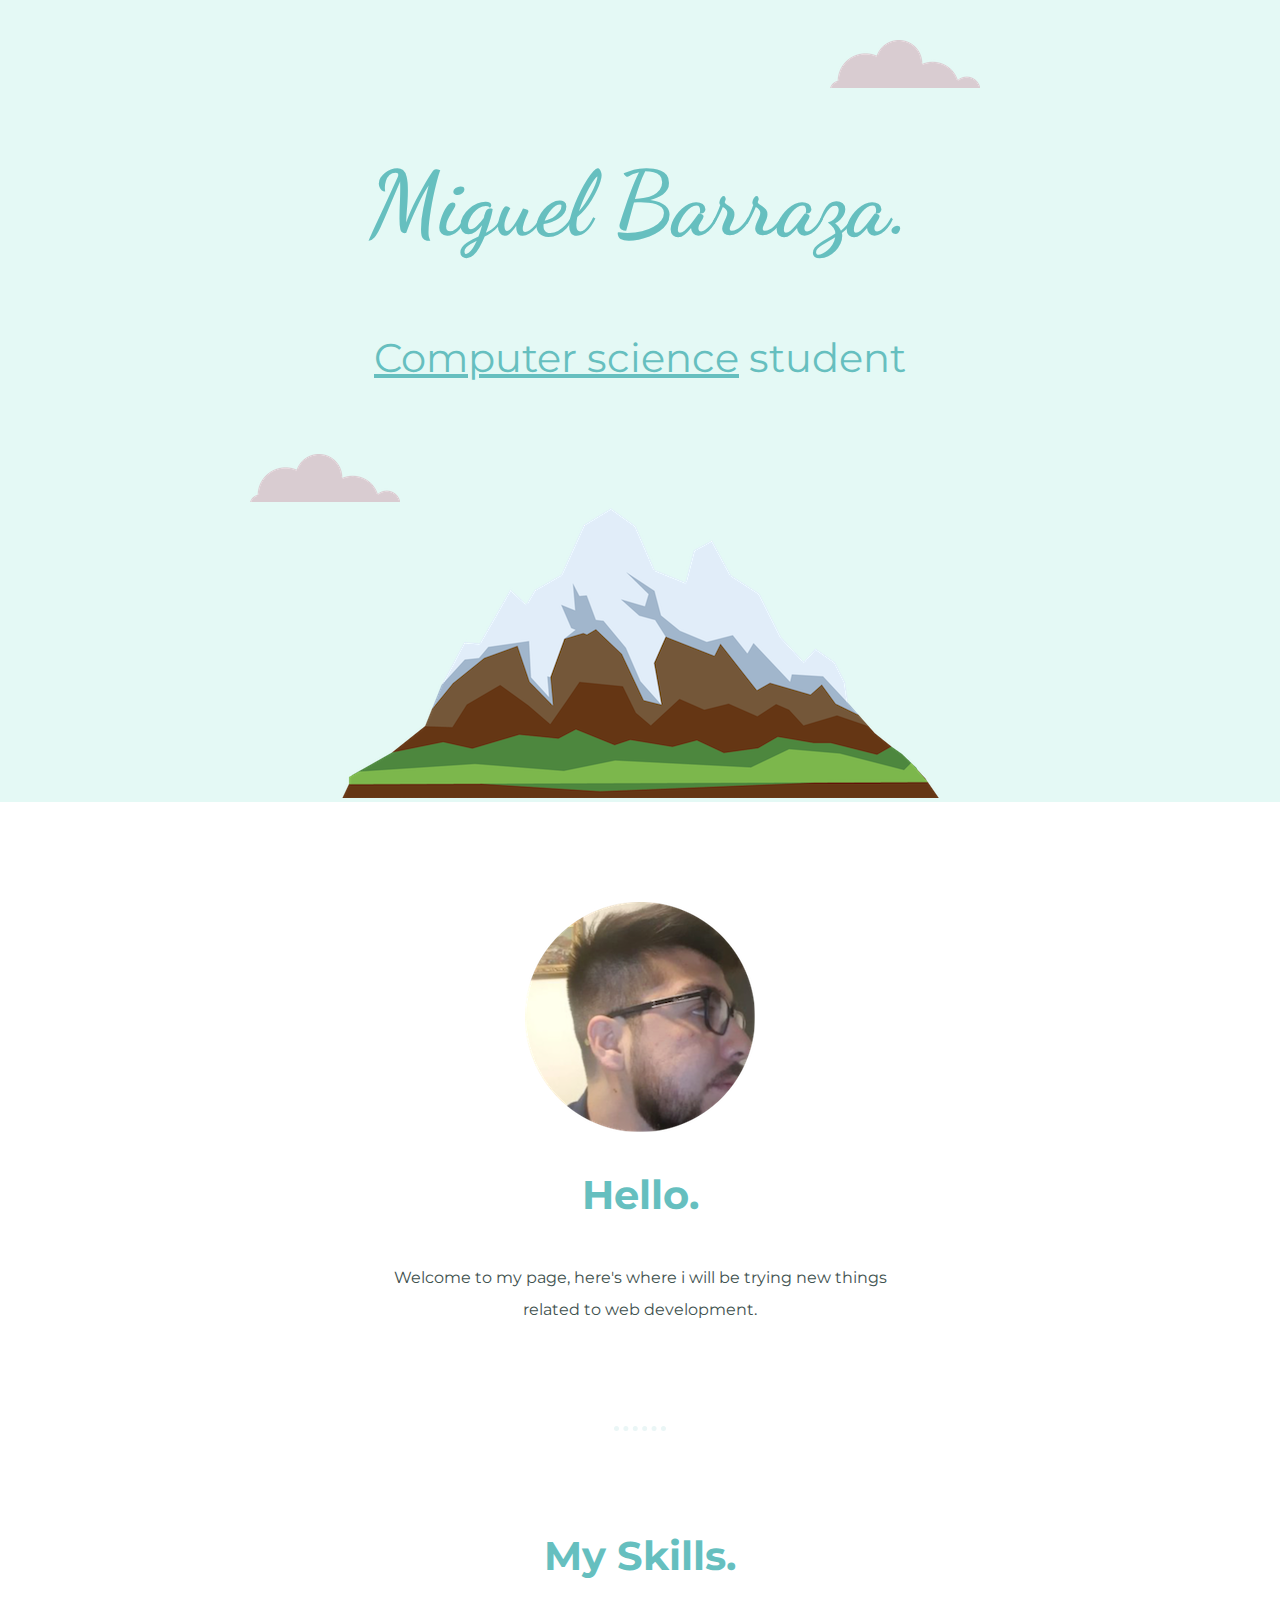
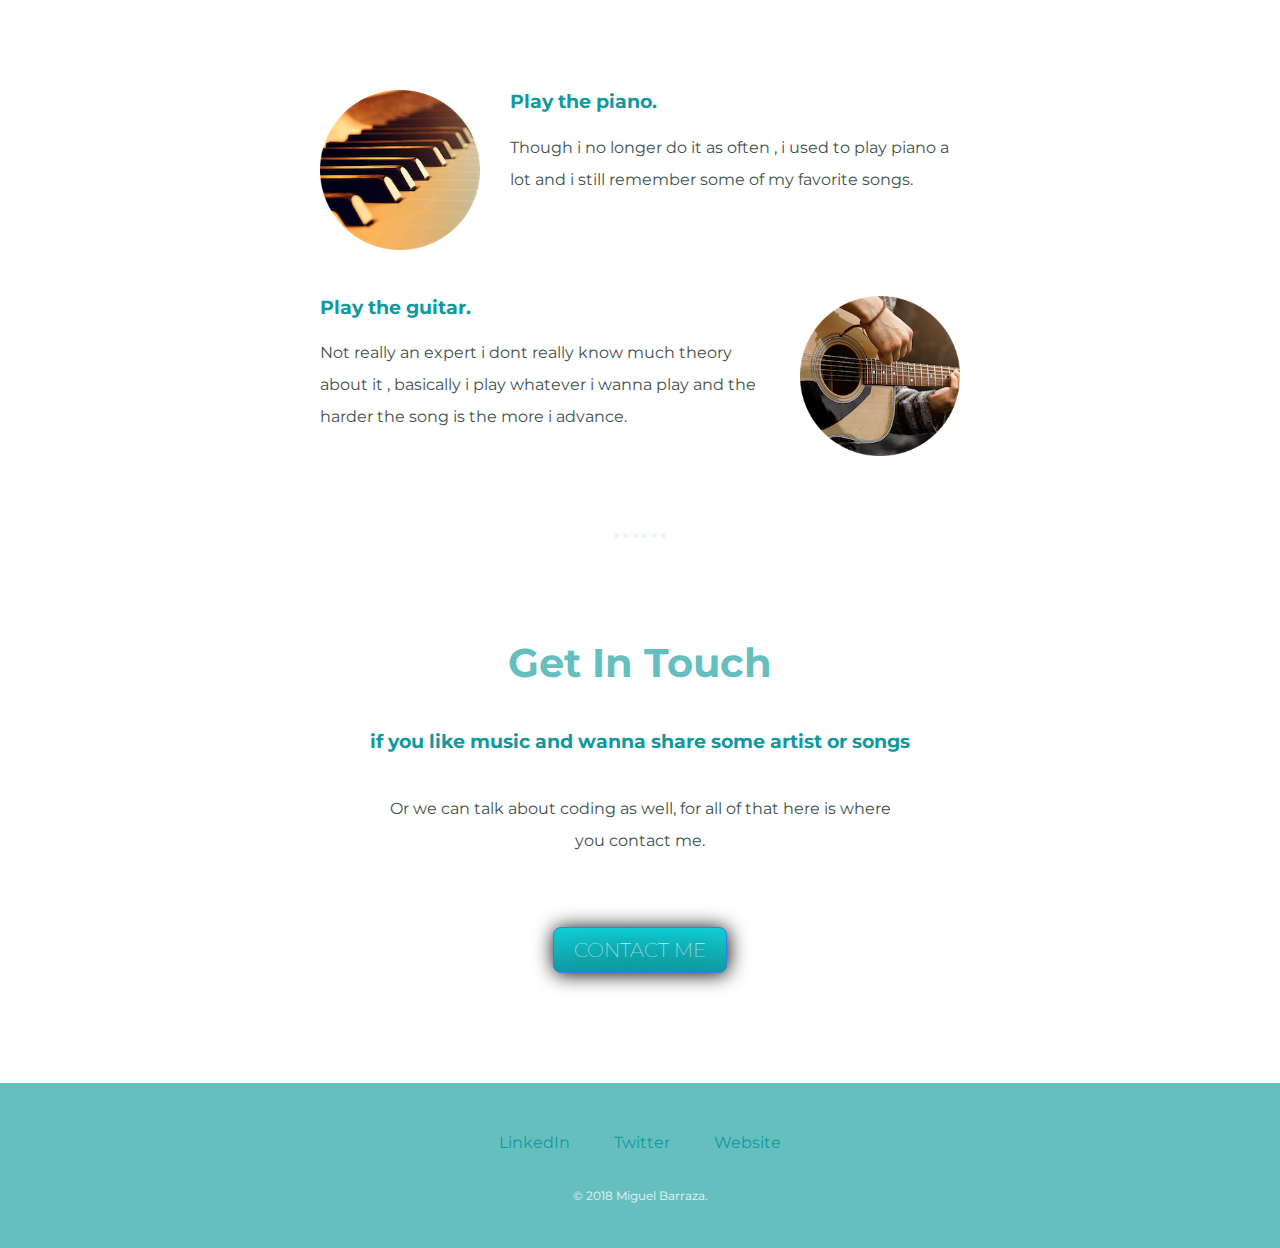
<file: index.html>
<!DOCTYPE html>
<html lang="en" dir="ltr">

<head>
  <meta charset="utf-8">
  <title>Miguel Barraza</title>
  <link rel="stylesheet" href="css/styles.css">
  <link rel="icon" href="favicon.ico">
  <link rel="preconnect" href="https://fonts.gstatic.com">
  <link href="https://fonts.googleapis.com/css2?family=Dancing+Script&family=Montserrat&display=swap" rel="stylesheet">
</head>

<body>
  <div class="top-container">
    <img class="top-cloud" src="Images/cloud.png" alt="cloud-img">
    <h1>Miguel Barraza.</h1>
    <h2 class="student"><span>Computer science</span> student</h2>
    <img class="bottom-cloud" src="Images/cloud.png" alt="cloud-img">
    <img src="Images/mountain.png" alt="mountain-img">
  </div>
  <div class="middle-container">
    <div class="profile">
      <img src="miguel.png" alt="miguels-picture">
      <h2>Hello.</h2>
      <p class="intro">Welcome to my page, here's where i will be trying new things related to web development.</p>
    </div>
    <hr>
    <div class="skills">
      <h2>My Skills.</h2>
      <div class="skill-row">
        <img class="piano-img" src="piano.png" alt="piano-img">
        <h3 class="ability-desc">Play the piano.</h3>
        <p class="ability-desc">Though i no longer do it as often , i used to play piano a lot and i still remember some of my favorite songs.</p>
      </div>
      <div class="skill-row">
        <img class="guitar-img" src="guitar.png" alt="guitar-img">
        <h3 class="ability-desc">Play the guitar.</h3>
        <p class="ability-desc">Not really an expert i dont really know much theory about it , basically i play whatever i wanna play and the harder the song is the more i advance.</p>
      </div>
    </div>
    <hr>
    <div class="contact-me">
      <h2>Get In Touch</h2>
      <h3>if you like music and wanna share some artist or songs</h3>
      <p class="contact-message">Or we can talk about coding as well, for all of that here is where you contact me.</p>
      <a href="mailto:mabarraza96@gmail.com" class="btn">CONTACT ME</a>
    </div>
  </div>


  <div class="bottom-container">
    <a class="footer-link" href="https://saf.uandes.cl/ing/default/index">LinkedIn</a>
    <a class="footer-link" href="https://uandes.instructure.com/">Twitter</a>
    <a class="footer-link" href="https://mi.uandes.cl/PROD/bwwkhome.P_DispHome?P_Tipo=0">Website</a>
    <p class= "rights">© 2018 Miguel Barraza.</p>
  </div>

</body>

</html>
</file>
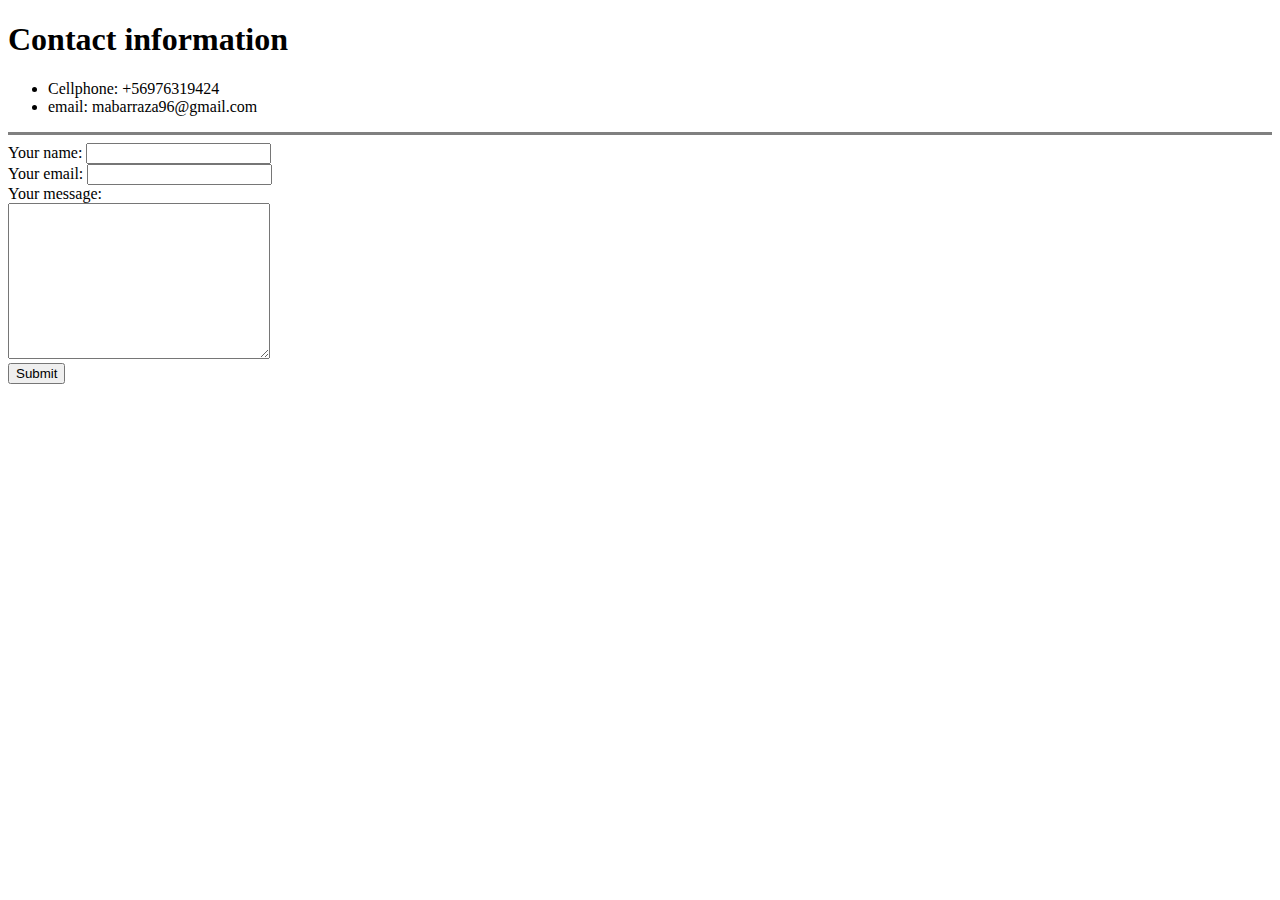
<file: contactme.html>
<!DOCTYPE html>
<html lang="en" dir="ltr">
  <head>
    <meta charset="utf-8">
    <title> Contact information</title>
  </head>
  <body>
    <h1> Contact information</h1>
    <ul>
      <li> Cellphone: +56976319424</li>
      <li> email: mabarraza96@gmail.com </li>
    </ul>
    <hr size = "3" noshade>
    <form action="mailto:mabarraza96@gmail.com" method="post" enctype="text/plain">
      <label>Your name:</label>
      <input type="text" name="yourName" value=""><br>
      <label>Your email:</label>
      <input type="email" name="yourEmail " value=""><br>
      <label>Your message:</label><br>
      <textarea name="yourMessage" rows="10" cols="30"></textarea><br>
      <input type="submit" name="">
    </form>
  </body>
</html>
</file>
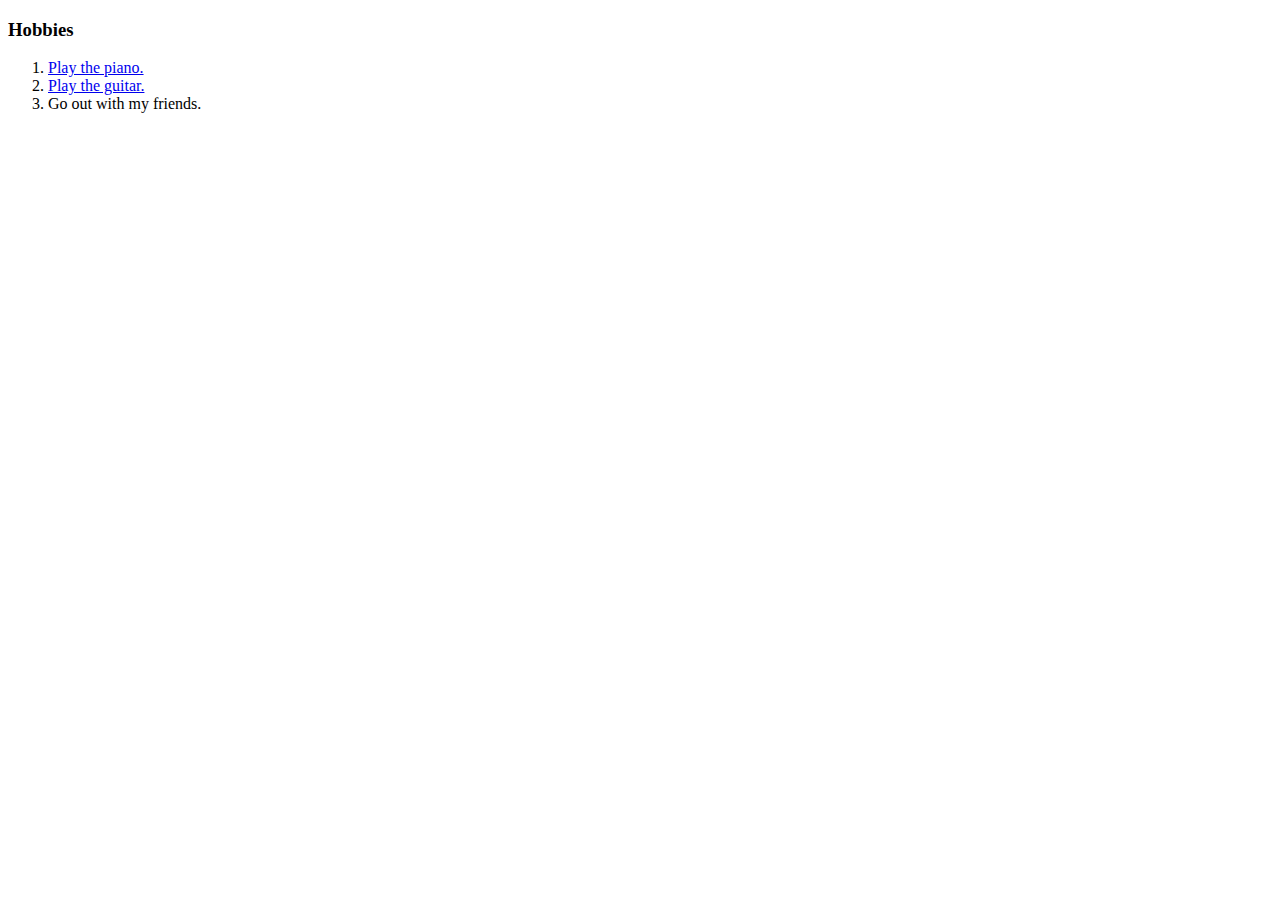
<file: hobbies.html>
<!DOCTYPE html>
<html lang="en" dir="ltr">
  <head>
    <meta charset="utf-8">
    <title> My Hobbies </title>
  </head>
  <body>
    <h3> Hobbies</h3>
    <ol>
      <li> <a href="https://www.youtube.com/watch?v=ROVy9PC8_8A">Play the piano.</a></li>
      <li> <a href="https://www.youtube.com/watch?v=jdYJf_ybyVo">Play the guitar.</a></li>
      <li> Go out with my friends.</li>
    </ol>

  </body>
</html>
</file>
<file: css/styles.css>
body{
  color: #40514E;
  margin: 0;
  text-align: center;
  font-family: 'Montserrat', sans-serif;
}
h1{
  margin-top: 50px;
  font-family: 'Dancing Script', cursive;
  font-size: 5.625rem;
  color:#66BFBF;
}
h2{
  font-size: 2.5rem;
  color:#66BFBF;
  padding-bottom: 10px;
}
h3{
  color:#11999E;
}
a{
  color:#11999E;
  font-family: 'Montserrat', sans-serif;
  margin: 10px 20px;
  text-decoration: none;
}
a:hover{
  color:#eaf6f6
}
span{
  text-decoration: underline;
}
hr{
  color: #EAF6F6;
  border-style: dotted none none;
  border-width: 5px;
  width:4%;
  margin: 100px auto;
}
p{
  line-height: 2;
}
.top-container{
  background-color: #E4F9F5;
  position:relative;
  padding-top: 100px;
}
.middle-container{
  padding: 100px 0;
}
.bottom-container{
  background-color: #66BFBF;
  padding: 50px 0 20px;
}
.bottom-cloud{
  position:absolute;
  left: 250px;
  bottom: 300px;
}
.top-cloud{
  position:absolute;
  right: 300px;
  top:40px;
}
.student{
  font-weight: normal;
  line-height: 2;
}
.rights{
  margin-bottom: 0;
}
.skill-row{
  width:50%;
  margin:100px auto;
  text-align: left;
}
.piano-img,.guitar-img{
  width:25%;
  margin: 0 auto;
  float:left;
  margin-right: 30px;
}
.guitar-img{
  width:25%;
  margin: 0 auto;
  float:right;
  margin-left: 30px;
}
.intro{
  width: 40%;
  margin: auto;
}
.contact-message{
  width: 40%;
  margin: 40px auto 60px;
}
.btn {
   background: #11CDD4;
   background-image: -webkit-linear-gradient(top, #11CDD4, #11999E);
   background-image: -moz-linear-gradient(top, #11CDD4, #11999E);
   background-image: -ms-linear-gradient(top, #11CDD4, #11999E);
   background-image: -o-linear-gradient(top, #11CDD4, #11999E);
   background-image: -webkit-gradient(to bottom, #11CDD4, #11999E);
   -webkit-border-radius: 8px;
   -moz-border-radius: 8px;
   border-radius: 8px;
   color: #FFFFFF;
   font-family: 'Montserrat', sans-serif;
   font-size: 20px;
   font-weight: 100;
   padding: 10px 20px 10px 20px;
   -webkit-box-shadow: 1px 1px 20px 0 #000000;
   -moz-box-shadow: 1px 1px 20px 0 #000000;
   box-shadow: 1px 1px 20px 0 #000000;
   text-shadow: 1px 1px 20px #000000;
   border: solid #337FED 1px;
   text-decoration: none;
   display: inline-block;
   cursor: pointer;
   text-align: center;
}

.btn:hover {
   border: solid #337FED 1px;
   background: #30E3CB;
   background-image: -webkit-linear-gradient(top, #30E3CB, #2BC4AD);
   background-image: -moz-linear-gradient(top, #30E3CB, #2BC4AD);
   background-image: -ms-linear-gradient(top, #30E3CB, #2BC4AD);
   background-image: -o-linear-gradient(top, #30E3CB, #2BC4AD);
   background-image: -webkit-gradient(to bottom, #30E3CB, #2BC4AD);
   -webkit-border-radius: 20px;
   -moz-border-radius: 20px;
   border-radius: 20px;
   text-decoration: none;
}
.rights{
  color:#eaf6f6;
  font-size:0.75rem;
  padding: 20px 0 ;
}
</file>
